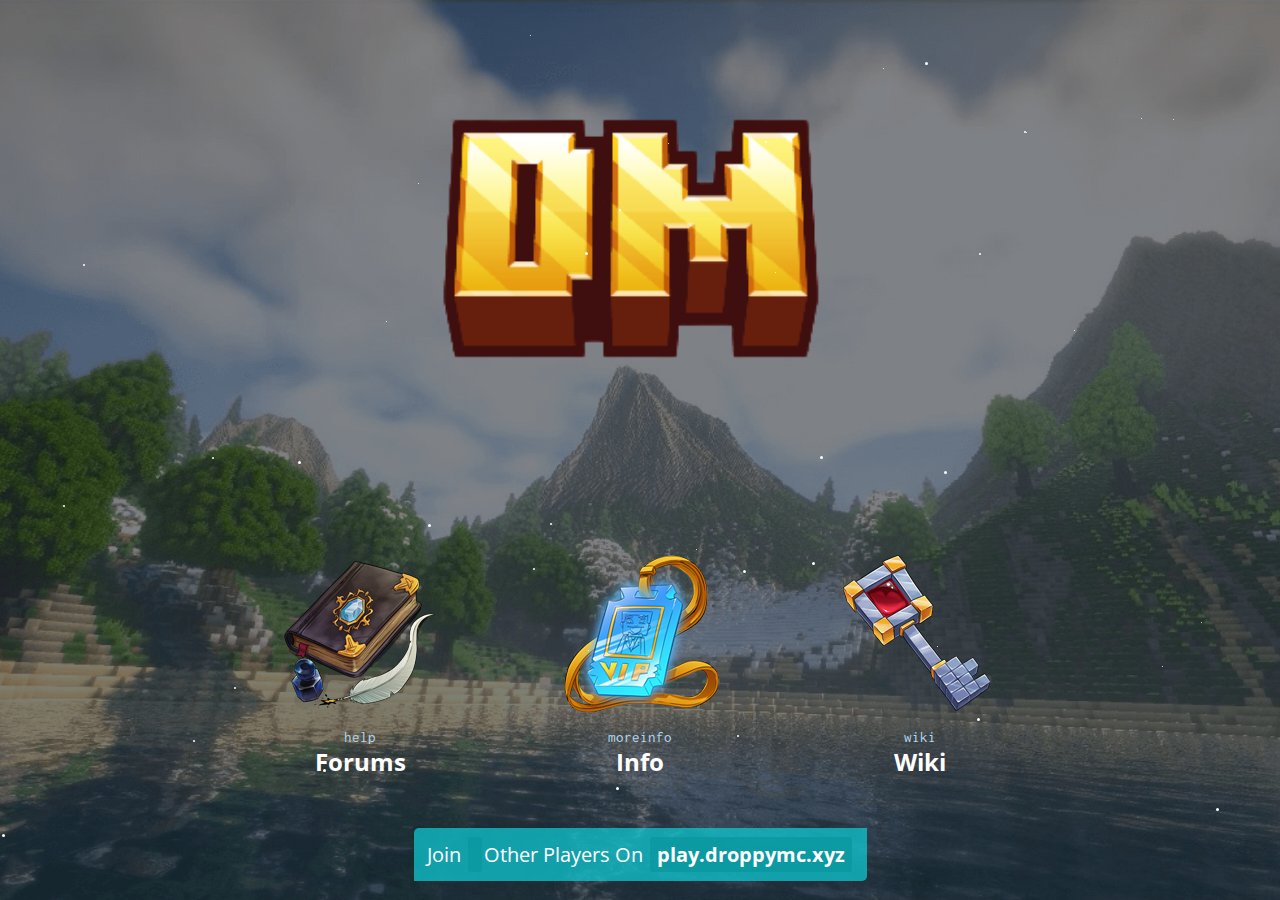
<file: index.html>
<!DOCTYPE html>
<html>
<head>
	<!-- Info meta tags, important for social media + SEO -->
	<title>DroppyMc - Official Website</title>
	<meta name="description" content="droppymc  is a new and awesome Minecraft server. You can join with the IP 'play.droppymc.xyz'.">
	<meta property="og:title" content="droppymc.xyz - Official Website">
	<meta property="og:site_name" content="DroppyMc">
	<meta property="og:description" content="DroppyMc is a new and awesome Minecraft server. You can join with the IP 'play.droppymc.xyz'.">
	<meta property="og:image" content="minecraft.jpg">
	<meta property="og:url" content="https://bhusansingh.github.io/droppymc/">
	<meta name="twitter:card" content="summary_large_image">

	<meta name="viewport" content="width=device-width, initial-scale=1.0">
	<meta charset="utf-8">
	<link rel="preconnect" href="https://fonts.googleapis.com">
	<link rel="preconnect" href="https://fonts.gstatic.com" crossorigin>
	<link href="https://fonts.googleapis.com/css2?family=Open+Sans:wght@400;700&display=swap" rel="stylesheet">
	<link rel="stylesheet" href="css/stylesheet.css">
</head>
<body>
	<div class="container">
		<div class="logo">
			<!-- In the img folder, upload your logo -->
			<!-- Make sure you name it 'logo.png' or update the code below -->
			<img src="img/logo.png" alt="MyServer logo">
		</div>

		<div class="items">
			<!-- Replace # with your forum URL-->
			<a href="https://bhusansingh.github.io/droppymc/forums" class="item forums">
			<div>
				<img src="img/forums.png" alt="Minecraft forums icon" class="img">
				<p class="subtitle">help</p>
				<p class="title">Forums</p>
			</div>
			</a>

			<!-- Replace # with your store URL -->
			<a href="https://bhusansingh.github.io/droppymc/info" class="item store">
			<div>
				<img src="img/store.png" alt="Minecraft store icon" class="img">
				<p class="subtitle">moreinfo</p>
				<p class="title">Info</p>
			</div>
			</a>

			<!-- Replace # with your vote URL -->
			<a href="https://bhusansingh.github.io/droppymc/wiki" class="item vote">
			<div>
				<img src="img/vote.png" alt="Minecraft voting icon" class="img">
				<p class="subtitle">wiki</p>
				<p class="title">Wiki</p>
			</div>
			</a>

		</div>

		<div class="playercount">
			
			<p>Join <span class="sip" data-ip="play.droppymc.xyz" data-port="4112">
			</span> Other Players On <span class="ip">play.droppymc.xyz</span></p>
		</div>
	</div>

	<script src="https://ajax.googleapis.com/ajax/libs/jquery/3.6.0/jquery.min.js"></script>
	<script src="js/firefly.js" type="text/javascript"></script>
	<script src="js/main.js" type="text/javascript"></script>
</body>
</html>
</file>
<file: css/stylesheet.css>
@import 'https://fonts.googleapis.com/css?family=Inconsolata';
* {
	box-sizing: border-box;
}

body {
	/*Want to change background image?*/
	/*Upload a new one to the img folder.*/
	/*Make sure you name it 'minecraft.jpg'*/
	background: linear-gradient(rgba(20, 26, 35,0.55),rgba(20, 26, 35, 0.55)),
				url("../img/minecraft.jpg") no-repeat center center fixed;
	background-size: cover;
	font-family: "Open Sans", Helvetica;
	margin: 0;
	position: relative;
}

html, body {
	width: 100vw;
	height: 100vh;
	overflow-x: hidden;
	display: -webkit-box;
	display: -ms-flexbox;
	display: flex;
	-webkit-box-pack: center;
	    -ms-flex-pack: center;
	        justify-content: center;
	-webkit-box-align: center;
	    -ms-flex-align: center;
	        align-items: center;
}

a {
	text-decoration: none;
}

p {
	margin: 0;
	padding: 3px;
}

.container {
	text-align: center;
}

.logo img {
	width: 225px; /* Change image size for mobile */
	-webkit-animation-name: logo;
	        animation-name: logo;
	-webkit-animation-duration: 5s;
	        animation-duration: 5s;
	-webkit-animation-iteration-count: infinite;
	        animation-iteration-count: infinite;
	-webkit-animation-timing-function: ease-in-out;
	        animation-timing-function: ease-in-out;
}


@-webkit-keyframes logo {
	0% {
		-webkit-transform: scale(1);
		        transform: scale(1);
	}
	50% {
		-webkit-transform: scale(1.07);
		        transform: scale(1.07);
	}
	100% {
		-webkit-transform: scale(1);
		        transform: scale(1);
	}
}

@keyframes logo {
	0% {
		-webkit-transform: scale(1);
		        transform: scale(1);
	}
	50% {
		-webkit-transform: scale(1.07);
		        transform: scale(1.07);
	}
	100% {
		-webkit-transform: scale(1);
		        transform: scale(1);
	}
}

.playercount {
	display: inline-block;
	margin: 20px 15px 0 15px;
	padding: 2px 0;
	background-color: rgba(15, 199, 209, 0.75);
	font-size: 1em;
	color: white;
	text-align: center;
	border-radius: 5px 0 5px 0;
	line-height: 27px;
}

.playercount > p > span {
	font-weight: bold;
	padding: 1px 4px;
	border-radius: 3px;
	background: rgba(9, 150, 158, 0.7);
	margin: 0 2px;
}

.extrapad {
	padding: 0;
}

.ip {
	cursor: pointer;
}

.items {
	display: -webkit-box;
	display: -ms-flexbox;
	display: flex;
	-ms-flex-pack: distribute;
	    justify-content: space-around;
	-ms-flex-preferred-size: 100px;
	    flex-basis: 100px;
	padding: 18px 0 10px 0;

}

.item img {
	-webkit-transition: all 0.2s ease;
	-o-transition: all 0.2s ease;
	transition: all 0.2s ease;
	margin-bottom: 7px;
}

.item img:hover {
	-webkit-transform:scale(1.1);
	    -ms-transform:scale(1.1);
	        transform:scale(1.1);
}

.img {
	width: 80%;
}

.title {
	font-weight: bold;
	font-size: 17px;
	color: white;
}

.subtitle {
	color: #b1d8f1;
	font-size: 12px;
	font-family: 'Inconsolata', Helvetica, sans-serif;
}

.title,
.subtitle {
	margin: 0;
	padding: 0;
}


@media(min-width: 400px) {
	.logo img {
		width: 280px; /* Change image size for mid sized devices */
	}

	.playercount {
		margin-top: 30px;
		padding: 5px;
	}

	.playercount > p > span {
		padding: 2px 7px;
	}
}

@media(min-width: 1250px) {
	.title {
		font-size: 24px;
	}

	.subtitle {
		font-size: 15px;
	}

	.logo img {
		width: 470px; /* Change image size for desktop */
	}

	.logo {
		margin-bottom: 28px;
	}
	.img {
		width: 100%;
	}
	.items {
		padding: 30px 0 20px 0;
	}
	.playercount {
		font-size: 1.22em;
		padding: 10px;
	}

	.extrapad {
		padding: 0 42.5px;
	}

	.playercount > p > span {
		padding: 4px 7px;
	}
}

@media(min-width: 1000px) {
	.items {
		-webkit-box-pack: center;
		    -ms-flex-pack: center;
		        justify-content: center;
	}

	.item:not(:first-child) {
		margin-left: 90px;
	}
}
</file>
